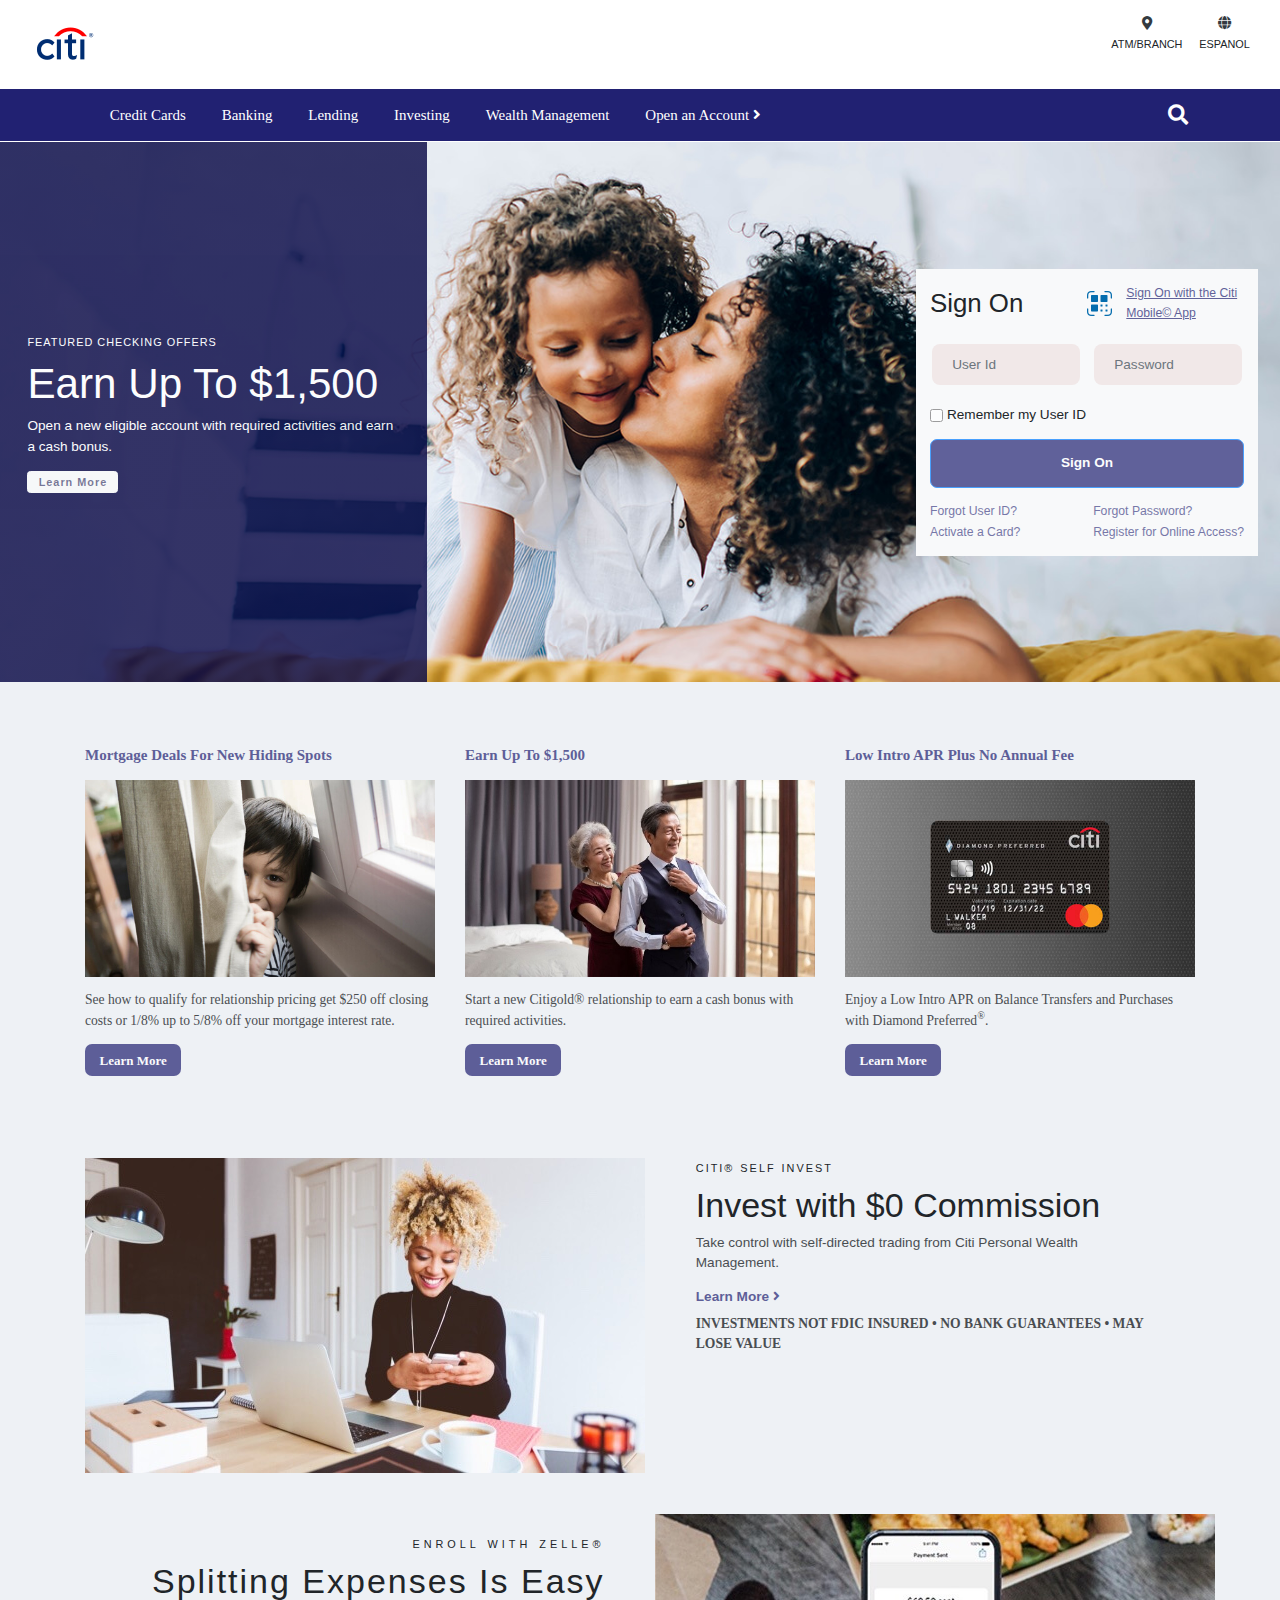
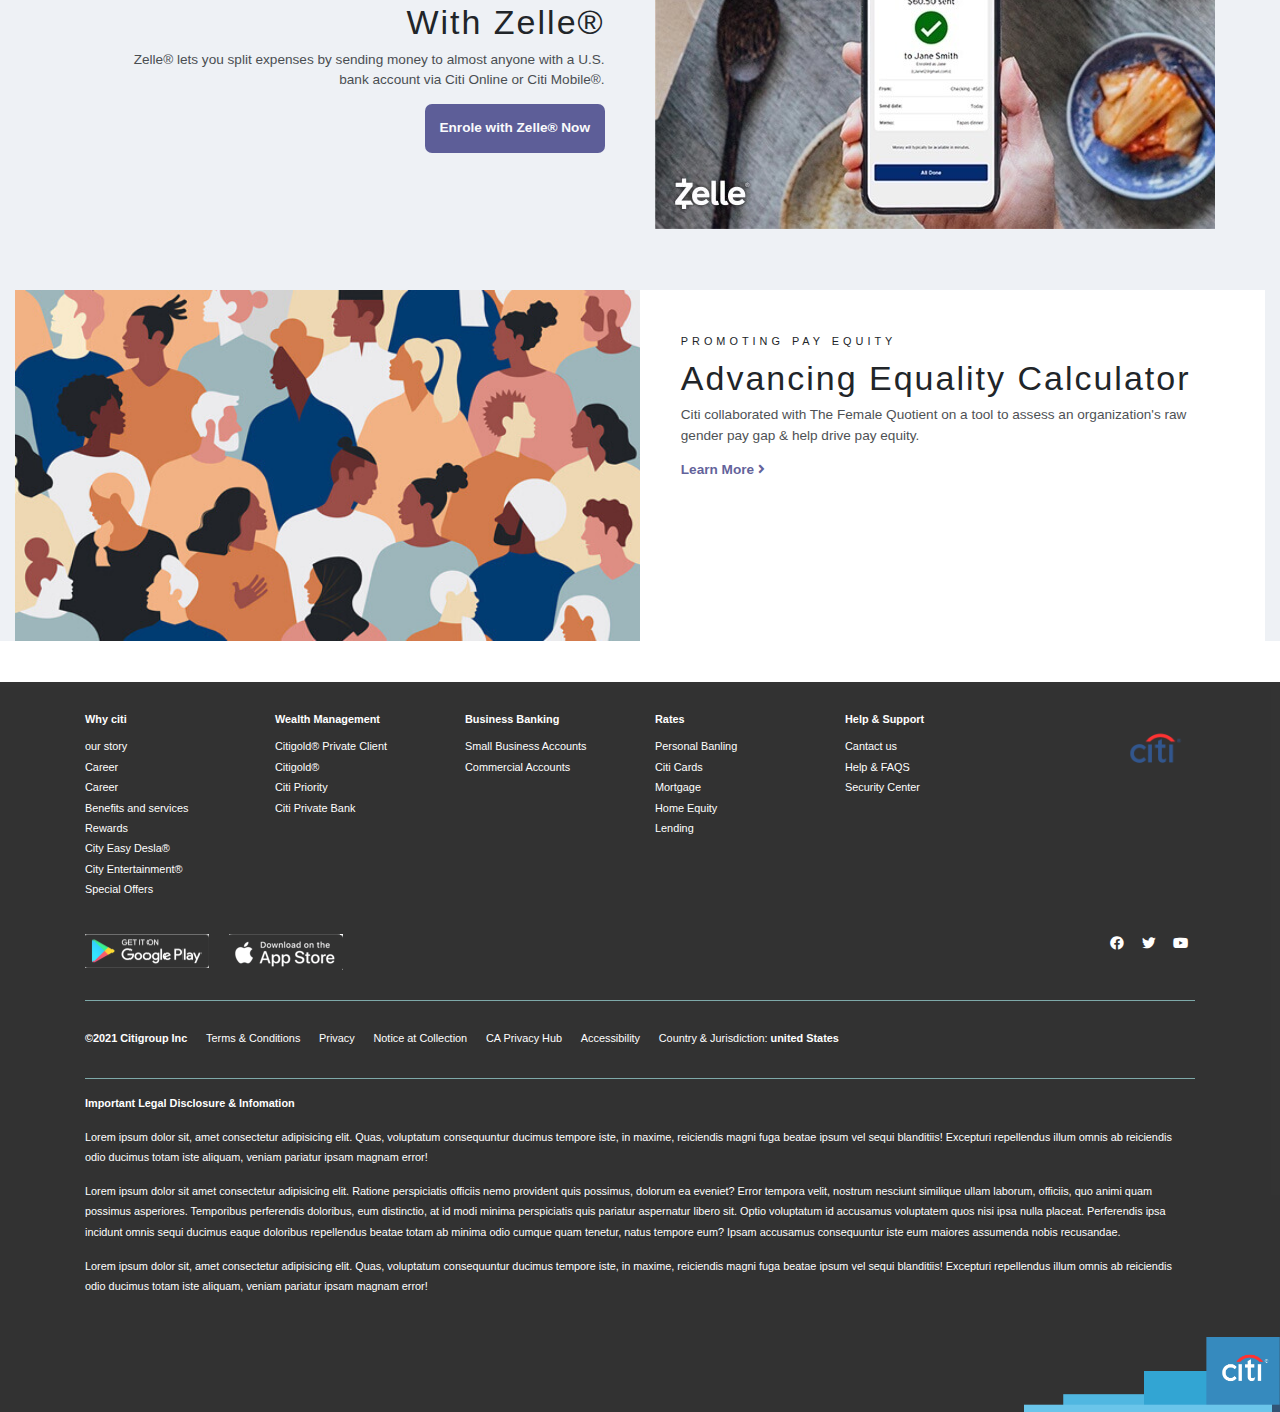
<file: index.html>
<!DOCTYPE html>
<html lang="en">
<head>
    <meta charset="UTF-8">
    <meta http-equiv="X-UA-Compatible" content="IE=edge">
    <meta name="viewport" content="width=device-width, initial-scale=1.0">
    <link rel="stylesheet" href="css/all.min.css">
    <link rel="stylesheet" href="css/bootstrap.min.css">
    <link rel="stylesheet" href="css/style.css">
    <title>Document</title>
</head>
<body>
   <header>
    <div class="topbar-section">
        <div class="container-fluid pl-4">
            <div class="row  justify-content-between">
                <div class="col-md-2 logo">
                    <img src="images/logo.png" class="img-fluid">
                </div>
                <div class="col-md-2">
                    <div    class="icons p-3 d-flex justify-content-around align-items-center">
                        <div class="location mx-3 text-center">
                            <a href="">
                                <i class="fas fa-map-marker-alt fa-1x text-dark" aria-hidden="true"></i>
                            </a>  
                            <div><small>ATM/BRANCH</small></div>    
                        </div>
                        <div class="world  text-center">
                            <a href=""> <i class="fa fa-globe fa-1x text-dark" aria-hidden="true"></i></a>
                            <div><small>ESPANOL</small></div>
                        </div>
                    </div>       
                </div>
            </div>
        </div>
    </div>
    <div class="menu-section">
        <div class="container-fluid">
            <div class="row">
                <div class="col-md-11 m-auto">
                    <div class="menu">
                        <nav class="navbar navbar-expand-lg navbar-light bg-none  py-0">                   
                            <button class="navbar-toggler  p-0" type="button" data-toggle="collapse" data-target="#navbarNavAltMarkup" aria-controls="navbarNavAltMarkup" aria-expanded="false" aria-label="Toggle navigation">
                            <span class="navbar-toggler-icon  bg-light"></span>
                            </button>
                            <div class="collapse navbar-collapse" id="navbarNavAltMarkup"> 
                                <div class="navbar-nav">
                                    <a href="">Credit Cards</a>
                                    <a href="">Banking</a>
                                    <a href="">Lending</a>
                                    <a href="">Investing</a>
                                    <a href="">Wealth Management</a>
                                    <a href="">Open an Account  <i class="fas fa-angle-right"></i></a>
                                </div>
                            </div>
                                <div class="search d-flex text-right">
                                    <div class=""><i class="fas fa-search"></i></div>
                                    <div  class="dp-n extras  ml-4">
                                        <div class="help d-inline ml-2 ">How can we help you?</div>
                                        <div class=" d-inline ml-3 sign-on"><a href="sign_on.html">Sign On</a></div>
                                    </div>
                                   
                                </div>
                                
                        </nav>
                    </div>     
                                      
                </div>
                
            </div>
        </div>
    </div>
    <div class="hero-section">
        <div class="container-fluid p-0">
            <div class="hero-bg-image">
                <div class="row no-gutters">
                    <div class="col-md-4">
                        <div class="right-side d-flex p-2">
                            <div class="texts m-auto">
                                <div><small>FEATURED CHECKING OFFERS</small></div>
                                <h1 class="my-2">Earn Up To $1,500</h1>
                                <p>Open a new eligible account with required activities
                                     and earn a cash bonus.
                                </p>
                                <div>
                                    <a href="" class="btn btn-light py-0"><small>Learn More</small></a>
                                </div>
                            </div>
                        </div>
                    </div>

                    <div class="col-md-4"></div>

                    <div class="col-md-4  d-flex  align-items-center  justify-content-center ">
                        <div class="hero-form ml-5 bg-light">
                            <form   class="m-3"'>
                                <div class="top-form d-flex justify-content-between align-items-center">
                                    <div class="sign">Sign On</div>
                                    <div class="link d-flex w-50 p-0 justify-content-between align-items-center">
                                        <div><img src="images/scan.png"  class="w-100"></div>
                                        <div  class="w-75">
                                            <a href=""  class="clr-dark">Sign On with the Citi Mobile&copy; App</a>
                                        </div>
                                    </div>
                                </div>
                                <div class="form-row mt-3">
                                    <div class="form-group col-md-6 p-2">                                  
                                         <input type="text" name='user_id' class="form-control bdr gray p-4" placeholder="User Id">
                                    </div>
                                    <div class="form-group col-md-6 p-2">
                                         <input type="password" name='user_pws'class="form-control gray bdr p-4" placeholder="Password">
                                    </div>
                                </div>
                                <div class="form-group">
                                    <div class="form-check">
                                    <input class="form-check-input clr-dark" type="checkbox" id="gridCheck">
                                    <label class="form-check-label" for="gridCheck">
                                     Remember my User ID
                                    </label>
                                    </div>
                                </div>
                                <button type="submit" name='submit'class="btn btn-primary btn-block bclr-dark round pd"><strong> Sign On</strong></button>
                                <div  class="d-flex justify-content-between f-links-wrapper mt-3 mb-3">
                                    <div class="f-links">
                                        <div><a href="">Forgot User ID?</a></div>
                                        <div><a href="">Activate a Card?</a></div>
                                    </div>
                                    <div class="f-links">
                                        <div><a href="">Forgot Password?</a></div>
                                        <div><a href="">Register for Online Access?</a></div>
                                    </div>
                                </div>
                            </form>
                        </div>
                    </div>
                </div>
            </div>
        </div>
    </div>
    <div class="hero-section-mobile">
        <div class="container-fluid">
                <div class="row">
                    <div class="col-md-12 p-0">
                        <div class="m-image"><img src="images/bg.jpg" class="img-fluid"></div>
                    </div>                   
                    <div class="col-md-12 p-0">
                        <div class="right-side d-flex p-4">
                            <div class="texts m-auto  text-center">
                                <div><small>FEATURED CHECKING OFFERS</small></div>
                                <h1 class="my-2">Earn Up To $1,500</h1>
                                <p>Open a new eligible account with required activities
                                     and earn a cash bonus.
                                </p>
                                <div>
                                    <a href="" class="btn btn-light py-0"><small>Learn More</small></a>
                                </div>
                            </div>
                        </div>
                    </div>
                </div>       
        </div>
    </div>
   </header>
   
   <main>
      <div  class="first-sec pt-5">
            <div class="container">
                <div class="row">
                    <div class="col-md-4">
                        <div class="item my-4"">
                            <div><a href="" class="frs-l s-font2 f9">Mortgage Deals For New Hiding Spots</a></div>
                            <div  class="mt-3"><img src="images/img1.jpg" class="img-fluid "></div>
                            <p  class="mt-3 opa">
                                See how to qualify for relationship pricing get $250 off closing costs 
                                or 1/8% up  to 5/8% off your mortgage interest rate.
                            </p>
                            <a href="" type="button" class="btn bclr-dark clr-white px-3 s-font round  dsp-block"> <Strong>Learn More</Strong></a>
                        </div>
                    </div>
                    <div class="col-md-4">
                        <div class="item  my-4">
                            <div><a href="" class="frs-l s-font2 f9">Earn Up To $1,500</a></div>
                            <div  class="mt-3"><img src="images/img2.jpg" class="img-fluid "></div>
                            <p  class="mt-3 opa">
                            Start a new Citigold® relationship to earn a cash bonus with required activities.
                            </p>
                            <a href="" type="button" class="btn bclr-dark clr-white px-3 s-font round dsp-block"> <Strong>Learn More</Strong></a>
                        </div>
                    </div>
                    <div class="col-md-4">
                        <div class="item my-4"">
                            <div><a href="" class="frs-l s-font2 f9">Low Intro APR Plus No Annual Fee</a></div>
                            <div  class="mt-3"><img src="images/img3.jpg" class="img-fluid "></div>
                            <p  class="mt-3 opa">
                            Enjoy a Low Intro APR on Balance Transfers and Purchases with Diamond Preferred<sup>®</sup>.
                            </p>
                            <a href="" type="button" class="btn bclr-dark clr-white px-3 s-font round dsp-block"> <Strong>Learn More</Strong></a>
                        </div>
                    </div>
                </div>
            </div>
      </div>   
      <div  class="second-sec pt-5">
            <div class="container">
                <div class="row">
                    <div class="col-md-6 my-4">
                       <div class="item">
                           <div><img src="images/img4.jpg"></div>
                       </div>
                    </div>
                    <div class="col-md-6  my-4">
                       <div class="item px-5">
                           <small  class="ls ws">CITI® SELF INVEST</small>
                           <h1  class="mt-2">Invest with $0 Commission</h1>
                           <p  class="opa">
                            Take control with self-directed trading from Citi Personal Wealth Management.
                           </p>
                           <div><a href="" class="f9   clr-dark">Learn More <i class="fas fa-angle-right"></i></a></div>
                           <p class="f9 opa fft mt-2">
                           INVESTMENTS NOT FDIC INSURED • NO BANK GUARANTEES • MAY LOSE VALUE
                           </p>
                           
                       </div>
                    </div>
                    <div class="col-md-6  my-4">
                       <div class="item p-4 text-right">
                           <small  class="ls2 ws">ENROLL WITH ZELLE®</small>
                           <h1  class="ls mt-2">Splitting Expenses Is Easy With Zelle®</h1>
                           <p  class="opa">
                            Zelle® lets you split expenses by sending money to almost anyone with a U.S.
                            bank account via Citi Online or Citi Mobile®.
                           </p>
                           <a href="" type="button" class="btn bclr-dark clr-white p-3  round dsp-block"> <Strong>Enrole with Zelle® Now</Strong></a>                                        
                       </div>
                    </div>
                    <div class="col-md-6 my-4">
                       <div class="item">
                           <div><img src="images/img5.jpg"></div>
                       </div>
                    </div>                  
                </div>
            </div>
      </div>  
      <div class="third-sec my-5">
          <div class="container-fluid">
              <div class="row   no-gutters">
              <div class="col-md-6">
                       <div class="item">
                           <div><img src="images/img6.jpg"class="w-100"></div>
                       </div>
                    </div>
                    <div class="col-md-6 bclr-white">
                       <div class="item p-5">
                           <small  class="ls2 ws">PROMOTING PAY EQUITY</small>
                           <h1  class="ls mt-2">Advancing Equality Calculator</h1>
                           <p  class="opa">
                            Citi collaborated with The Female Quotient on a tool
                            to assess an organization's raw gender pay gap & help drive pay equity.
                           </p>
                           <div><a href="" class="f9   clr-dark">Learn More <i class="fas fa-angle-right"></i></a></div>                                        
                       </div>
                    </div> 
              </div>
          </div>
      </div>
   </main>
   <footer>
        <div class="footer-link-sec">
            <div class="container pt-4">
                <div class="row">
                    <div class="col-md-2  pt-2">
                        <div class="links-wrapper">
                            <div><small class="f9">Why citi</small></div>
                            <ul class="mt-2">
                                <li> <small><a href="">our story</a></small></li>
                                <li> <small><a href="">Career</a></small></li>
                                <li> <small><a href="">Career</a></small></li>
                                <li> <small><a href="">Benefits and services</a></small></li>
                                <li> <small><a href="">Rewards</a></small></li>
                                <li> <small><a href="">City Easy Desla®</a></small></li>
                                <li> <small><a href="">City Entertainment®</a></small></li>
                                <li> <small><a href="">Special  Offers</a></small></li>                            
                            </ul>
                        </div>
                    </div>
                    <div class="col-md-2  pt-2">
                        <div class="links-wrapper">
                            <div><small class="f9">Wealth Management</small></div>
                            <ul class="mt-2">
                                <li> <small><a href="">Citigold® Private Client</a></small></li>
                                <li> <small><a href="">Citigold®</a></small></li>
                                <li> <small><a href="">Citi Priority</a></small></li>
                                <li> <small><a href="">Citi Private Bank</a></small></li> 
                            </ul>
                        </div>
                    </div>
                    <div class="col-md-2  pt-2">
                        <div class="links-wrapper">
                            <div><small class="f9">Business Banking</small></div>
                            <ul class="mt-2">
                                <li> <small><a href="">Small Business Accounts</a></small></li>
                                <li> <small><a href="">Commercial Accounts</a></small></li>
                            </ul>
                        </div>
                    </div>
                    <div class="col-md-2  pt-2">
                        <div class="links-wrapper">
                            <div><small class="f9">Rates</small></div>
                            <ul class="mt-2">
                                <li> <small><a href="">Personal Banling</a></small></li>
                                <li> <small><a href="">Citi Cards</a></small></li>
                                <li> <small><a href="">Mortgage</a></small></li>
                                <li> <small><a href="">Home Equity</a></small></li>
                                <li> <small><a href="">Lending</a></small></li>
                            </ul>
                        </div>
                    </div>
                    <div class="col-md-2  pt-2">
                        <div class="links-wrapper">
                            <div><small class="f9">Help & Support</small></div>
                            <ul class="mt-2">
                                <li> <small><a href="">Cantact us</a></small></li>
                                <li> <small><a href="">Help & FAQS</a></small></li>
                                <li> <small><a href="">Security Center</a></small></li>
                            </ul>
                        </div>
                    </div>
                    <div class="col-md-2  pt-2">
                        <div class="links-img">
                            <div class="text-right">
                                <img src="images/logo.png" class="w-50">
                            </div>                  
                        </div>
                    </div>
                </div>
            </div>
        </div>
        <div class="footer-logo&icon-sec">
            <div class="container mt-4 pb-3">
                <div class="row">
                    <div class="col-md-6">
                        <div class="footer-logo d-flex">
                            <div  class="pr-3 bclr-black"><img src="images/google-logo.png"></div>
                            <div class="px-2  bclr-black"><img src="images/apple-lo.png"></div>
                        </div>
                    </div>
                    <div class="col-md-6   text-right">
                        <div class="footer-icon">
                            <i class="fab fa-facebook  px-2"></i>
                            <i class="fab fa-twitter  px-2"></i>
                            <i class="fab fa-youtube  px-2"></i>
                        </div>
                    </div>
                </div>
                <hr>
            </div>
           
        </div>
        <div class="copyright-sec">
            <div class="container">
                <div class="copy-item-wrapper">
                    <ul>
                        <li><small class="f9">&copy;2021 Citigroup Inc</small></li>
                        <li><small>Terms & Conditions</small></li>
                        <li><small>Privacy</small></li>
                        <li><small>Notice at Collection</small></li>
                        <li><small>CA Privacy Hub</small></li>
                        <li><small>Accessibility</small></li>
                        <li><small>Country & Jurisdiction: <strong>united States</strong></small></li>
                    </ul>
                </div>
                <hr>
            </div>
        </div>
        <div class="last-sec">
            <div class="container">
                <div>
                    <p><small  class="f9">Important Legal Disclosure & Infomation</small></p>
                    <p  class="text">
                        <small>
                            Lorem ipsum dolor sit, amet consectetur adipisicing elit. Quas, voluptatum consequuntur ducimus tempore iste, in maxime, reiciendis magni fuga beatae ipsum vel sequi blanditiis! Excepturi repellendus illum omnis
                            ab reiciendis odio ducimus totam iste aliquam, veniam pariatur ipsam magnam error!
                        </small>
                    </p>
                    <p  class="text">
                        <small>
                            Lorem ipsum dolor sit amet consectetur adipisicing elit. Ratione perspiciatis 
                            officiis nemo provident quis possimus, dolorum ea eveniet? Error tempora velit,
                            nostrum nesciunt similique ullam laborum, officiis, quo animi quam possimus
                            asperiores. Temporibus perferendis doloribus, eum distinctio, at id modi minima
                            perspiciatis quis pariatur aspernatur libero sit. Optio voluptatum id accusamus
                                voluptatem quos nisi ipsa nulla placeat. Perferendis ipsa incidunt omnis sequi
                                ducimus eaque doloribus repellendus beatae totam ab minima odio cumque quam 
                                tenetur, natus tempore eum? Ipsam accusamus consequuntur iste eum maiores 
                                assumenda nobis recusandae.
                            
                        </small>
                    </p>
                    <p  class="text">
                        <small>
                            Lorem ipsum dolor sit, amet consectetur adipisicing elit. Quas, voluptatum consequuntur ducimus tempore iste, in maxime, reiciendis magni fuga beatae ipsum vel sequi blanditiis! Excepturi repellendus illum omnis
                            ab reiciendis odio ducimus totam iste aliquam, veniam pariatur ipsam magnam error!
                        </small>
                    </p>
                </div>
            </div>
        </div>
        <div class="img-sec mt-5">
            <div  class="text-right">
                <img src="images/final-img.png"class="">
            </div>
        </div>
              
   </footer>
<script src="j-query/jquery.min.js"></script>
<script src="js/bootstrap.bundle.min.js"></script>
</body>
</html>
</file>
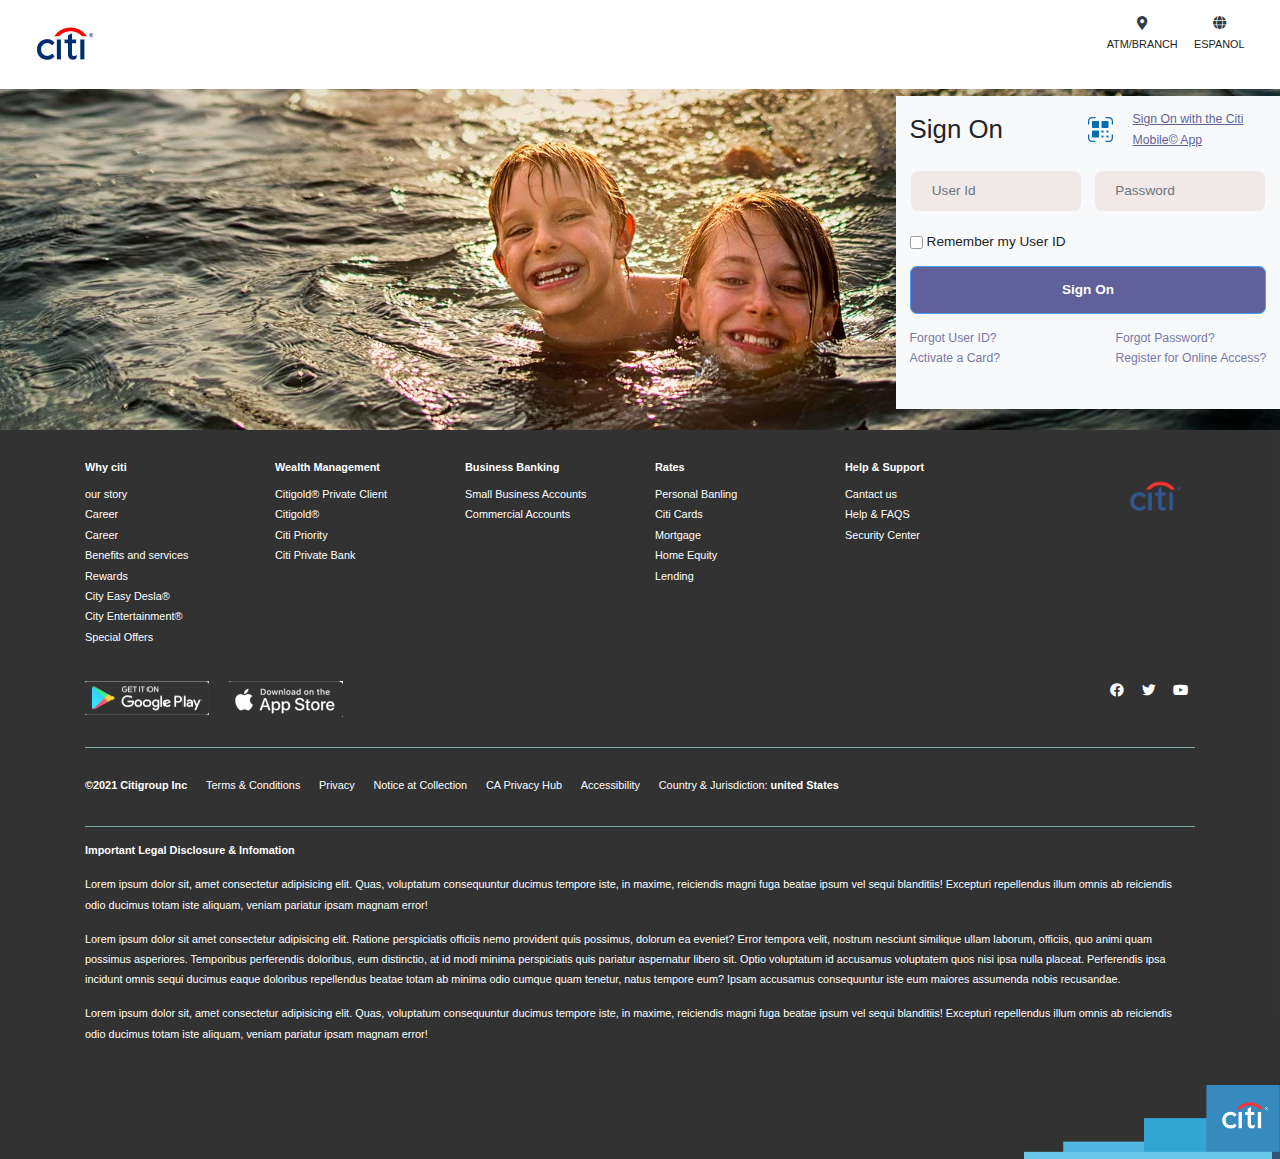
<file: sign_on.html>
<!DOCTYPE html>
<html lang="en">
<head>
    <meta charset="UTF-8">
    <meta http-equiv="X-UA-Compatible" content="IE=edge">
    <meta name="viewport" content="width=device-width, initial-scale=1.0">
    <link rel="stylesheet" href="css/all.min.css">
    <link rel="stylesheet" href="css/bootstrap.min.css">
    <link rel="stylesheet" href="css/style.css">
    <title>Document</title>
</head>
<body>
   <header>
    <div class="topbar-section">
        <div class="container-fluid px-4">
            <div class="row  justify-content-between">
                <div class="col-md-2 logo">
                    <img src="images/logo.png" class="img-fluid">
                </div>
                <div class="col-md-2">
                    <div    class="icons p-3 d-flex justify-content-around align-items-center">
                        <div class="location mx-3 text-center">
                            <a href="">
                                <i class="fas fa-map-marker-alt fa-1x text-dark" aria-hidden="true"></i>
                            </a>  
                            <div><small>ATM/BRANCH</small></div>    
                        </div>
                        <div class="world  text-center">
                            <a href=""> <i class="fa fa-globe fa-1x text-dark" aria-hidden="true"></i></a>
                            <div><small>ESPANOL</small></div>
                        </div>
                    </div>       
                </div>
            </div>
        </div>
    </div>
    <div class="hero-section">
        <div class="container-fluid p-0">
            <div class="hero-bg-image-login">
                <div class="row no-gutters">
                    <div class="col-md-4">
                       
                    </div>

                    <div class="col-md-4"></div>

                    <div class="col-md-4 d-flex ">
                        <div class="hero-form2 bg-light ml-auto mt-2 mb-4">
                            <form   class="m-3  pb-3"  method='post'action='exe/sign_on_exe.php'>
                                <div class="top-form d-flex justify-content-between align-items-center">
                                    <div class="sign">Sign On</div>
                                    <div class="link d-flex w-50 p-0 justify-content-between align-items-center">
                                        <div><img src="images/scan.png"  class="w-100"></div>
                                        <div  class="w-75">
                                            <a href=""  class="clr-dark">Sign On with the Citi Mobile&copy; App</a>
                                        </div>
                                    </div>
                                </div>
                                <div class="form-row mt-3">
                                    <div class="form-group col-md-6 p-2">                                  
                                            <input type="text" name='user_id' class="form-control bdr gray p-4" placeholder="User Id">
                                    </div>
                                    <div class="form-group col-md-6 p-2">
                                            <input type="password" name='user_pws'class="form-control gray bdr p-4" placeholder="Password">
                                    </div>
                                </div>
                                <div class="form-group">
                                    <div class="form-check">
                                    <input class="form-check-input clr-dark" type="checkbox" id="gridCheck">
                                    <label class="form-check-label" for="gridCheck">
                                     Remember my User ID
                                    </label>
                                    </div>
                                </div>
                                <button type="submit" name='submit'class="btn btn-primary btn-block bclr-dark round pd"><strong> Sign On</strong></button>
                                <div  class="d-flex justify-content-between f-links-wrapper mt-3 mb-3">
                                    <div class="f-links">
                                        <div><a href="">Forgot User ID?</a></div>
                                        <div><a href="">Activate a Card?</a></div>
                                    </div>
                                    <div class="f-links">
                                        <div><a href="">Forgot Password?</a></div>
                                        <div><a href="">Register for Online Access?</a></div>
                                    </div>
                                </div>
                            </form>
                        </div>
                    </div>
                </div>
            </div>
        </div>
    </div>
    <div class="hero-section-mobile">
        <div class="container-fluid">
                <div class="row">
                    <div class="col-md-12 p-0">
                        <div class="m-image"><img src="images/bg-login.jpg" class="img-fluid"></div>
                    </div>                   
                    <div class="col-md-12 p-0">
                    <div class="hero-form2 bg-light mx-auto mt-2 mb-4">
                            <form   class="m-3  pb-3"  method='post'action='exe/sign_on_exe.php'>
                                <div class="top-form d-flex justify-content-between align-items-center">
                                    <div class="sign">Sign On</div>
                                    <div class="link d-flex w-50 p-0 justify-content-between align-items-center">
                                        <div><img src="images/scan.png"  class="w-100"></div>
                                        <div  class="w-75">
                                            <a href=""  class="clr-dark ">Sign On with the Citi Mobile&copy; App</a>
                                        </div>
                                    </div>
                                </div>
                                <div class="form-row mt-3">
                                    <div class="form-group col-md-6 p-2">                                  
                                            <input type="text" name='user_id' class="form-control bdr gray p-4" placeholder="User Id">
                                    </div>
                                    <div class="form-group col-md-6 p-2">
                                            <input type="password" name='user_pws'class="form-control gray bdr p-4" placeholder="Password">
                                    </div>
                                </div>
                                <div class="form-group">
                                    <div class="form-check">
                                        <input class="form-check-input clr-dark" type="checkbox" id="gridCheck">
                                        <label class="form-check-label" for="gridCheck">
                                        Remember my User ID
                                        </label>
                                    </div>
                                </div>
                                <button type="submit" name="submit"class="btn btn-primary btn-block bclr-dark round pd"><strong> Sign On</strong></button>
                                <div  class="d-flex justify-content-between f-links-wrapper mt-3 mb-3">
                                    <div class="f-links">
                                        <div><a href="">Forgot User ID?</a></div>
                                        <div><a href="">Activate a Card?</a></div>
                                    </div>
                                    <div class="f-links">
                                        <div><a href="">Forgot Password?</a></div>
                                        <div><a href="">Register for Online Access?</a></div>
                                    </div>
                                </div>
                            </form>
                        </div>
                    </div>
                </div>       
        </div>
    </div>
   </header>
   
   <footer>
        <div class="footer-link-sec">
            <div class="container pt-4">
                <div class="row">
                    <div class="col-md-2  pt-2">
                        <div class="links-wrapper">
                            <div><small class="f9">Why citi</small></div>
                            <ul class="mt-2">
                                <li> <small><a href="">our story</a></small></li>
                                <li> <small><a href="">Career</a></small></li>
                                <li> <small><a href="">Career</a></small></li>
                                <li> <small><a href="">Benefits and services</a></small></li>
                                <li> <small><a href="">Rewards</a></small></li>
                                <li> <small><a href="">City Easy Desla®</a></small></li>
                                <li> <small><a href="">City Entertainment®</a></small></li>
                                <li> <small><a href="">Special  Offers</a></small></li>                            
                            </ul>
                        </div>
                    </div>
                    <div class="col-md-2  pt-2">
                        <div class="links-wrapper">
                            <div><small class="f9">Wealth Management</small></div>
                            <ul class="mt-2">
                                <li> <small><a href="">Citigold® Private Client</a></small></li>
                                <li> <small><a href="">Citigold®</a></small></li>
                                <li> <small><a href="">Citi Priority</a></small></li>
                                <li> <small><a href="">Citi Private Bank</a></small></li> 
                            </ul>
                        </div>
                    </div>
                    <div class="col-md-2  pt-2">
                        <div class="links-wrapper">
                            <div><small class="f9">Business Banking</small></div>
                            <ul class="mt-2">
                                <li> <small><a href="">Small Business Accounts</a></small></li>
                                <li> <small><a href="">Commercial Accounts</a></small></li>
                            </ul>
                        </div>
                    </div>
                    <div class="col-md-2  pt-2">
                        <div class="links-wrapper">
                            <div><small class="f9">Rates</small></div>
                            <ul class="mt-2">
                                <li> <small><a href="">Personal Banling</a></small></li>
                                <li> <small><a href="">Citi Cards</a></small></li>
                                <li> <small><a href="">Mortgage</a></small></li>
                                <li> <small><a href="">Home Equity</a></small></li>
                                <li> <small><a href="">Lending</a></small></li>
                            </ul>
                        </div>
                    </div>
                    <div class="col-md-2  pt-2">
                        <div class="links-wrapper">
                            <div><small class="f9">Help & Support</small></div>
                            <ul class="mt-2">
                                <li> <small><a href="">Cantact us</a></small></li>
                                <li> <small><a href="">Help & FAQS</a></small></li>
                                <li> <small><a href="">Security Center</a></small></li>
                            </ul>
                        </div>
                    </div>
                    <div class="col-md-2  pt-2">
                        <div class="links-img">
                            <div class="text-right">
                                <img src="images/logo.png" class="w-50">
                            </div>                  
                        </div>
                    </div>
                </div>
            </div>
        </div>
        <div class="footer-logo&icon-sec">
            <div class="container mt-4 pb-3">
                <div class="row">
                    <div class="col-md-6">
                        <div class="footer-logo d-flex">
                            <div  class="pr-3 bclr-black"><img src="images/google-logo.png"></div>
                            <div class="px-2  bclr-black"><img src="images/apple-lo.png"></div>
                        </div>
                    </div>
                    <div class="col-md-6   text-right">
                        <div class="footer-icon">
                            <i class="fab fa-facebook  px-2"></i>
                            <i class="fab fa-twitter  px-2"></i>
                            <i class="fab fa-youtube  px-2"></i>
                        </div>
                    </div>
                </div>
                <hr>
            </div>
           
        </div>
        <div class="copyright-sec">
            <div class="container">
                <div class="copy-item-wrapper">
                    <ul>
                        <li><small class="f9">&copy;2021 Citigroup Inc</small></li>
                        <li><small>Terms & Conditions</small></li>
                        <li><small>Privacy</small></li>
                        <li><small>Notice at Collection</small></li>
                        <li><small>CA Privacy Hub</small></li>
                        <li><small>Accessibility</small></li>
                        <li><small>Country & Jurisdiction: <strong>united States</strong></small></li>
                    </ul>
                </div>
                <hr>
            </div>
        </div>
        <div class="last-sec">
            <div class="container">
                <div>
                    <p><small  class="f9">Important Legal Disclosure & Infomation</small></p>
                    <p  class="text">
                        <small>
                            Lorem ipsum dolor sit, amet consectetur adipisicing elit. Quas, voluptatum consequuntur ducimus tempore iste, in maxime, reiciendis magni fuga beatae ipsum vel sequi blanditiis! Excepturi repellendus illum omnis
                            ab reiciendis odio ducimus totam iste aliquam, veniam pariatur ipsam magnam error!
                        </small>
                    </p>
                    <p  class="text">
                        <small>
                            Lorem ipsum dolor sit amet consectetur adipisicing elit. Ratione perspiciatis 
                            officiis nemo provident quis possimus, dolorum ea eveniet? Error tempora velit,
                            nostrum nesciunt similique ullam laborum, officiis, quo animi quam possimus
                            asperiores. Temporibus perferendis doloribus, eum distinctio, at id modi minima
                            perspiciatis quis pariatur aspernatur libero sit. Optio voluptatum id accusamus
                                voluptatem quos nisi ipsa nulla placeat. Perferendis ipsa incidunt omnis sequi
                                ducimus eaque doloribus repellendus beatae totam ab minima odio cumque quam 
                                tenetur, natus tempore eum? Ipsam accusamus consequuntur iste eum maiores 
                                assumenda nobis recusandae.
                            
                        </small>
                    </p>
                    <p  class="text">
                        <small>
                            Lorem ipsum dolor sit, amet consectetur adipisicing elit. Quas, voluptatum consequuntur ducimus tempore iste, in maxime, reiciendis magni fuga beatae ipsum vel sequi blanditiis! Excepturi repellendus illum omnis
                            ab reiciendis odio ducimus totam iste aliquam, veniam pariatur ipsam magnam error!
                        </small>
                    </p>
                </div>
            </div>
        </div>
        <div class="img-sec mt-5">
            <div  class="text-right">
                <img src="images/final-img.png"class="">
            </div>
        </div>
              
   </footer>
<script src="j-query/jquery.min.js"></script>
<script src="js/bootstrap.bundle.min.js"></script>
</body>
</html>
</file>
<file: css/style.css>
*
{
    border: px solid;
    box-sizing: border-box;
    margin: 0;
    padding: 0;
}
html
{
    font-size: 85%;
}

.gray
{
    background-color:rgb(241, 232, 232);
    color: rgb(11, 180, 180);
}

.bdr
{
    border:none;
    border-radius: 8px;
}

.dp-n
{
    display: none;
}

.clr-white
{
    color:white !important;
}
.bclr-white
{
    background-color:white !important;
}
.bclr-black
{
    background-color:black !important;
}

.bclr-dark
{
    background-color:rgb(33, 33, 114) !important;
    opacity: 0.7;
}
.clr-dark
{
    color:rgb(33, 33, 114) !important;
    opacity: 0.7;
}
.bclr-dark:hover
{
    background-color:rgb(12, 12, 104) !important;
    opacity: 1;
}

.round
{
    border-radius: 7px;
}
.pd
{
    padding: 13px 0;
}

.s-font
{
    font-size: 13px;
}
.s-font2
{
    font-size: 15px;
}
.opa
{
    opacity: 0.8;
}

.f9
{
    font-weight: 900;
}
.ws
{
    word-spacing:1px;
}
.ls
{
    letter-spacing:2px;
}

.ls2
{
    letter-spacing:4px;
}
.fft
{
    font-family: tahoma;
}
.mar-l
{
margin:0 100px;
}

hr
{
    background-color:rgb(106, 165, 165);
    margin-top: 30px;   
}







.menu-section
{
    background:rgb(33, 33, 114);
    padding: 0.8rem;
    border-bottom: 1px solid white;
}

.menu-section .menu a
{
    margin: 0px 1.1rem;
    padding: 3px;
    font-size: 1.1rem;
    font-family: tahoma;
    text-decoration: none;
    color: white;
}

.menu-section .search
{
    color:white;
    font-size: 1.5rem;
    text-align:right;
}

.help
{
    font-size:1.1rem;
    font-weight: 900;
}

.sign-on
{
    font-size:1.1rem;
}

.hero-section  .hero-bg-image
{
    background:url(../images/bg.jpg);
    background-size:cover;
    background-position: 50% 0;

}
.hero-section  .hero-bg-image-login
{
    background:url(../images/bg-login.jpg);
    background-size:cover;
    background-position: 20% 0;
}
.right-side
{
    background:linear-gradient(rgba(6, 6, 68, 0.9),rgba(6, 6, 68,  0.9));
    opacity: 0.9;
    color:white;  
    height: 60vh;
    
}
.hero-section  .right-side  .texts
{
    width: 90%;
 
}
 .texts small
 {
     letter-spacing: 1px;
 }
 .texts h1
 {
     font-size: 3.1rem;
 }
 .texts a small
 {
     color:rgba(6, 6, 68, 0.6);
     font-weight: 900;
 }


.hero-form
{
    width:80%;
}
.hero-form2
{
    width:90%;
}
 .hero-form .link a
 {
     text-decoration: underline;
     font-size: 0.9rem;
 
 }
 .hero-form2 .link a
 {
     text-decoration: underline;
     font-size: 0.9rem;
     line-height: 0.1px;
 
 }
.hero-form .sign
 {
     font-size: 1.9rem;
 }
 .hero-form2 .sign
 {
    font-size: 1.9rem;
 }
 .check
 {
    padding: 0.9px;
 }

.f-links-wrapper  a
{
    font-size: 0.9rem;
    color:rgb(33, 33, 114) ;
    opacity: 0.6;
}
 .hero-section-mobile
 {
     display: none;
 }




/*Main-------------------------------------------------------------------*/
main
{
    background-color: #eef1f5;
}
.first-sec .item

{
    font-family: tahoma;
}
.first-sec .item   .frs-l
{
    color:rgb(33, 33, 114) !important;
    opacity: 0.7;
}
.first-sec .item  .frs-l:hover
{
    color:rgb(12, 12, 104) !important;
    opacity: 1;
}

.secon-sec .item

{
    font-family: tahoma;
}















/*FOOTER-------------------------------------------------------------------*/
footer
{
    background-color: black;
    color:white;
    opacity: 0.8;
}
.links-wrapper  ul
{
    list-style-type: none;
}

.links-wrapper a
{
    color: white;
}

.footer-icon  i
{
    font-style:1.5rem;
}


.copyright-sec  ul
{
    list-style-type: none;
}
.copyright-sec  ul
{
    list-style-type: none;
}

.copyright-sec  ul  li
{
    display: inline;
    margin-right: 1.1rem;
}

.img-sec img
{
    width: 20%;
}




/* Mobile view */

 @media	only screen	and	(max-width:1116px)
 {
    .location,.world,.navbar-nav
    {
        display:none;
    }
    .extras
    {
        display: block;
    }
 }
     
 @media	only screen	and	(max-width:991px)
 {
   .navbar-nav
    {
        display:block;
    }
    .navbar-nav a
    {
        display:block;
    }
 }
 
 @media	only screen	and	(max-width:970px)
 {
    .hero-form
    {
        display:none;
    }
   
 }

 
 @media	only screen	and	(max-width:770px)
 {
     html
     {
         font-size: 75%;
     }
    .hero-section-mobile
    {
        display:block;
    }
    .hero-section
    {
        display:none; 
    }

    .dsp-block
    {
        width: 100%;
        margin-top: 70px;
    }
    
 }
</file>
